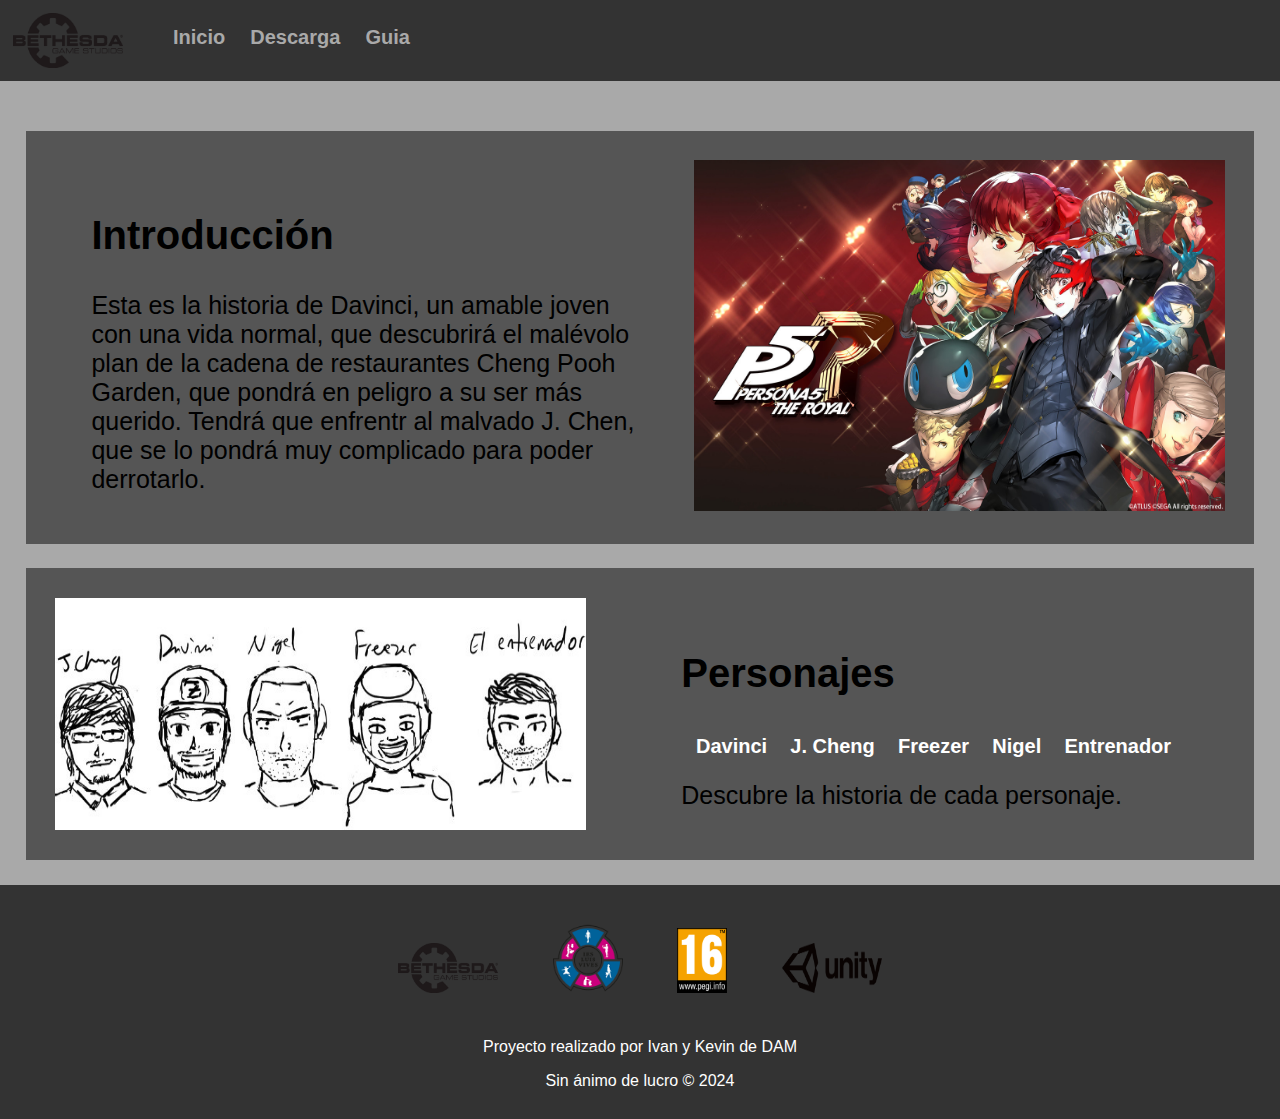
<file: index.html>
<!DOCTYPE html>
<html lang="es">
<link rel="stylesheet" href="css/style.css">

<head>
    <meta charset="UTF-8">
    <meta name="viewport" content="width=device-width, initial-scale=1.0">
    <title>La Familia Davinci</title>
</head>

<body>
    <script src="js/index.js"></script>
    <header>
        <img src="resources/images/logo.png" />
        <h1><a href="index.html">Inicio</a></h1>
        <h1><a href="download.html">Descarga</a></h1>
        <h1><a href="guide.html">Guia</a></h1>

    </header>
    <main>
        <section id="introduccion" class="flex-container">
            <div class="text-container">
                <h2>Introducción</h2>
                <p>Esta es la historia de Davinci, un amable joven con una vida normal, que descubrirá el malévolo plan
                    de la cadena
                    de restaurantes Cheng Pooh Garden, que pondrá en peligro a su ser más querido.
                    Tendrá que enfrentr al malvado J. Chen, que se lo pondrá muy complicado para poder derrotarlo.
                </p>
            </div>
            <div class="image-container">
                <img src="resources/images/logo2.jpeg" alt="Descripción de la imagen">
            </div>
        </section>
        <section id="personajes" class="flex-container">
            <div class="image-container">
                <img id="characters-image" src="resources/images/characters.jpeg">
            </div>
            <div class="text-container">
                <h2>Personajes</h2>
                <nav>
                    <a href="#"
                        onclick="cambiarTexto('Davinci'); changeImage('Davinci'); event.preventDefault()">Davinci</a>
                    <a href="#" onclick="cambiarTexto('J. Cheng'); changeImage('J. Cheng'); event.preventDefault()">J.
                        Cheng</a>
                    <a href="#"
                        onclick="cambiarTexto('Freezer'); changeImage('Freezer'); event.preventDefault()">Freezer</a>
                    <a href="#" onclick="cambiarTexto('Nigel'); changeImage('Nigel'); event.preventDefault()">Nigel</a>
                    <a href="#"
                        onclick="cambiarTexto('Entrenador'); changeImage('Entrenador'); event.preventDefault()">Entrenador</a>

                </nav>
                <p id="descripcion-personaje">Descubre la historia de cada personaje.</p>
            </div>
        </section>
    </main>
    <footer>
        <div class="footer-container">
            <img src="resources/images/logo.png" alt="Descripción de la imagen">
            <img src="resources/images/luisvives.png" alt="Descripción de la imagen" class="luisvives">
            <img src="resources/images/pegi.png" alt="Descripción de la imagen" class="pegi">
            <img src="resources/images/unity.png" alt="Descripción de la imagen">
        </div>
        <p>Proyecto realizado por Ivan y Kevin de DAM</p>
        Sin ánimo de lucro © 2024
        <p></p>
    </footer>
</body>

</html>
</file>
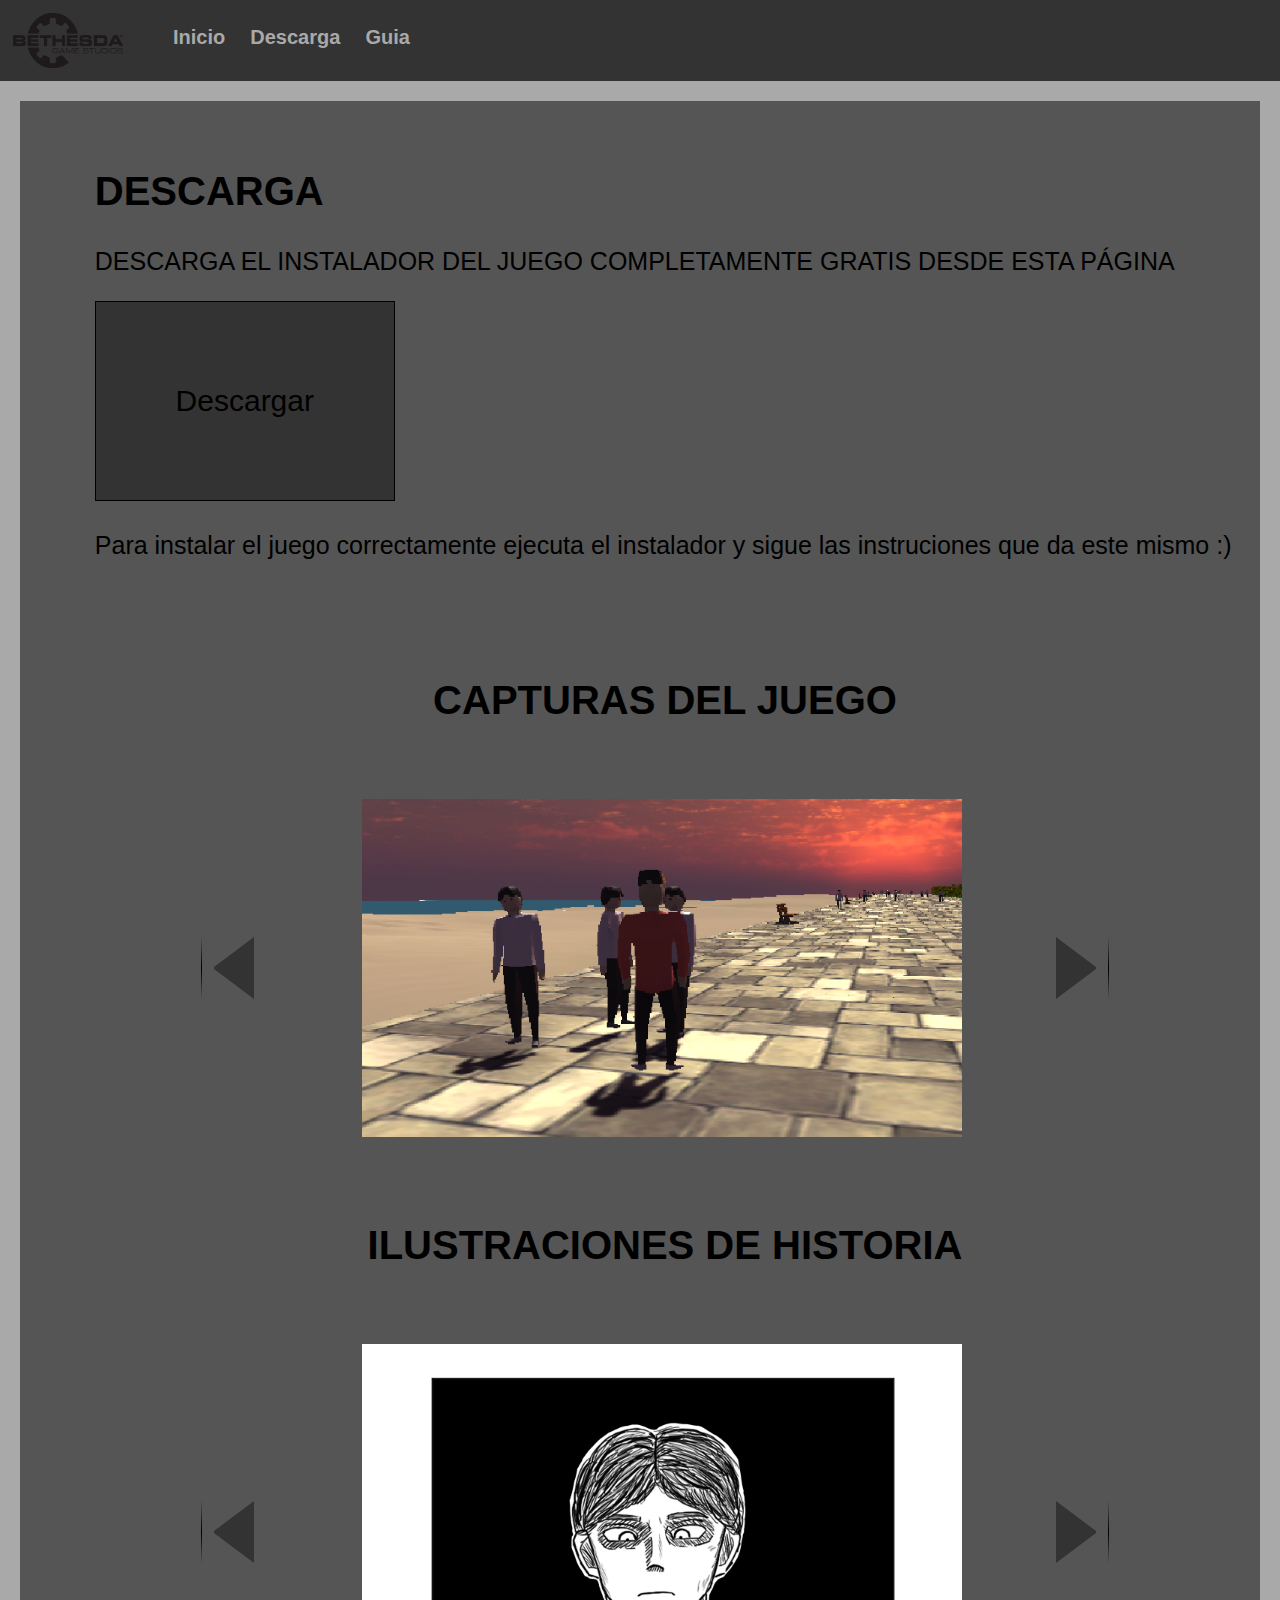
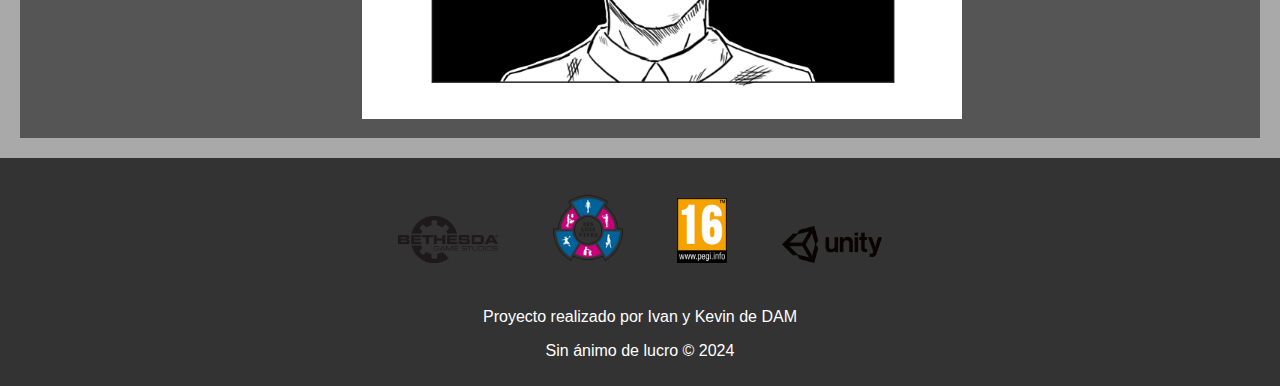
<file: download.html>
<!DOCTYPE html>
<html lang="es">
<link rel="stylesheet" href="css/download.css">

<head>
    <meta charset="UTF-8">
    <meta name="viewport" content="width=device-width, initial-scale=1.0">
    <title>La Familia Davinci - Descarga</title>
</head>

<body>
    <script src="js/download.js"></script>
    <header>
        <img src="resources/images/logo.png" />
        <h1><a href="index.html">Inicio</a></h1>
        <h1><a href="download.html">Descarga</a></h1>
        <h1><a href="guide.html">Guia</a></h1>

    </header>
    <main>
        <section id="introduccion" class="flex-container">
            <div class="text-container">
                <h2>DESCARGA</h2>
                <p>DESCARGA EL INSTALADOR DEL JUEGO COMPLETAMENTE GRATIS DESDE ESTA PÁGINA
                </p>
                <Button onclick="descargarArchivo()">Descargar</Button>
                <p>Para instalar el juego correctamente ejecuta el instalador y sigue las instruciones que da este mismo
                    :)</p>
            </div>
        </section>
        <section id="personajes" class="flex-container">
            <div class="text-container">
                <h2>CAPTURAS DEL JUEGO</h2>
            </div>
        </section>
        <section id="personajes" class="flex-container">
            <div class="image-container">
                <button class="right" onclick="changeGameImage1();"></button>
                <img id="image" src="resources/images/areaCostera_1.png" class="responsive-image" />
                <br><br>
                <button class="left" onclick="changeGameImage2();"></button>
            </div>
        </section>
        <section id="personajes" class="flex-container">
            <div class="text-container">
                <h2>ILUSTRACIONES DE HISTORIA</h2>
            </div>
            <div class="image-container">
                <button class="right" onclick="changeDrawing1();"></button>
                <img id="drawings" src="resources/images/draw1.jpeg" class="responsive-image" />
                <br><br>
                <button class="left" onclick="changeDrawing2();"></button>
            </div>

        </section>

    </main>
    <footer>
        <div class="footer-container">
            <img src="resources/images/logo.png" alt="Descripción de la imagen">
            <img src="resources/images/luisvives.png" alt="Descripción de la imagen" class="luisvives">
            <img src="resources/images/pegi.png" alt="Descripción de la imagen" class="pegi">
            <img src="resources/images/unity.png" alt="Descripción de la imagen">
        </div>
        <p>Proyecto realizado por Ivan y Kevin de DAM</p>
        Sin ánimo de lucro © 2024
        <p></p>
    </footer>
</body>

</html>
</file>
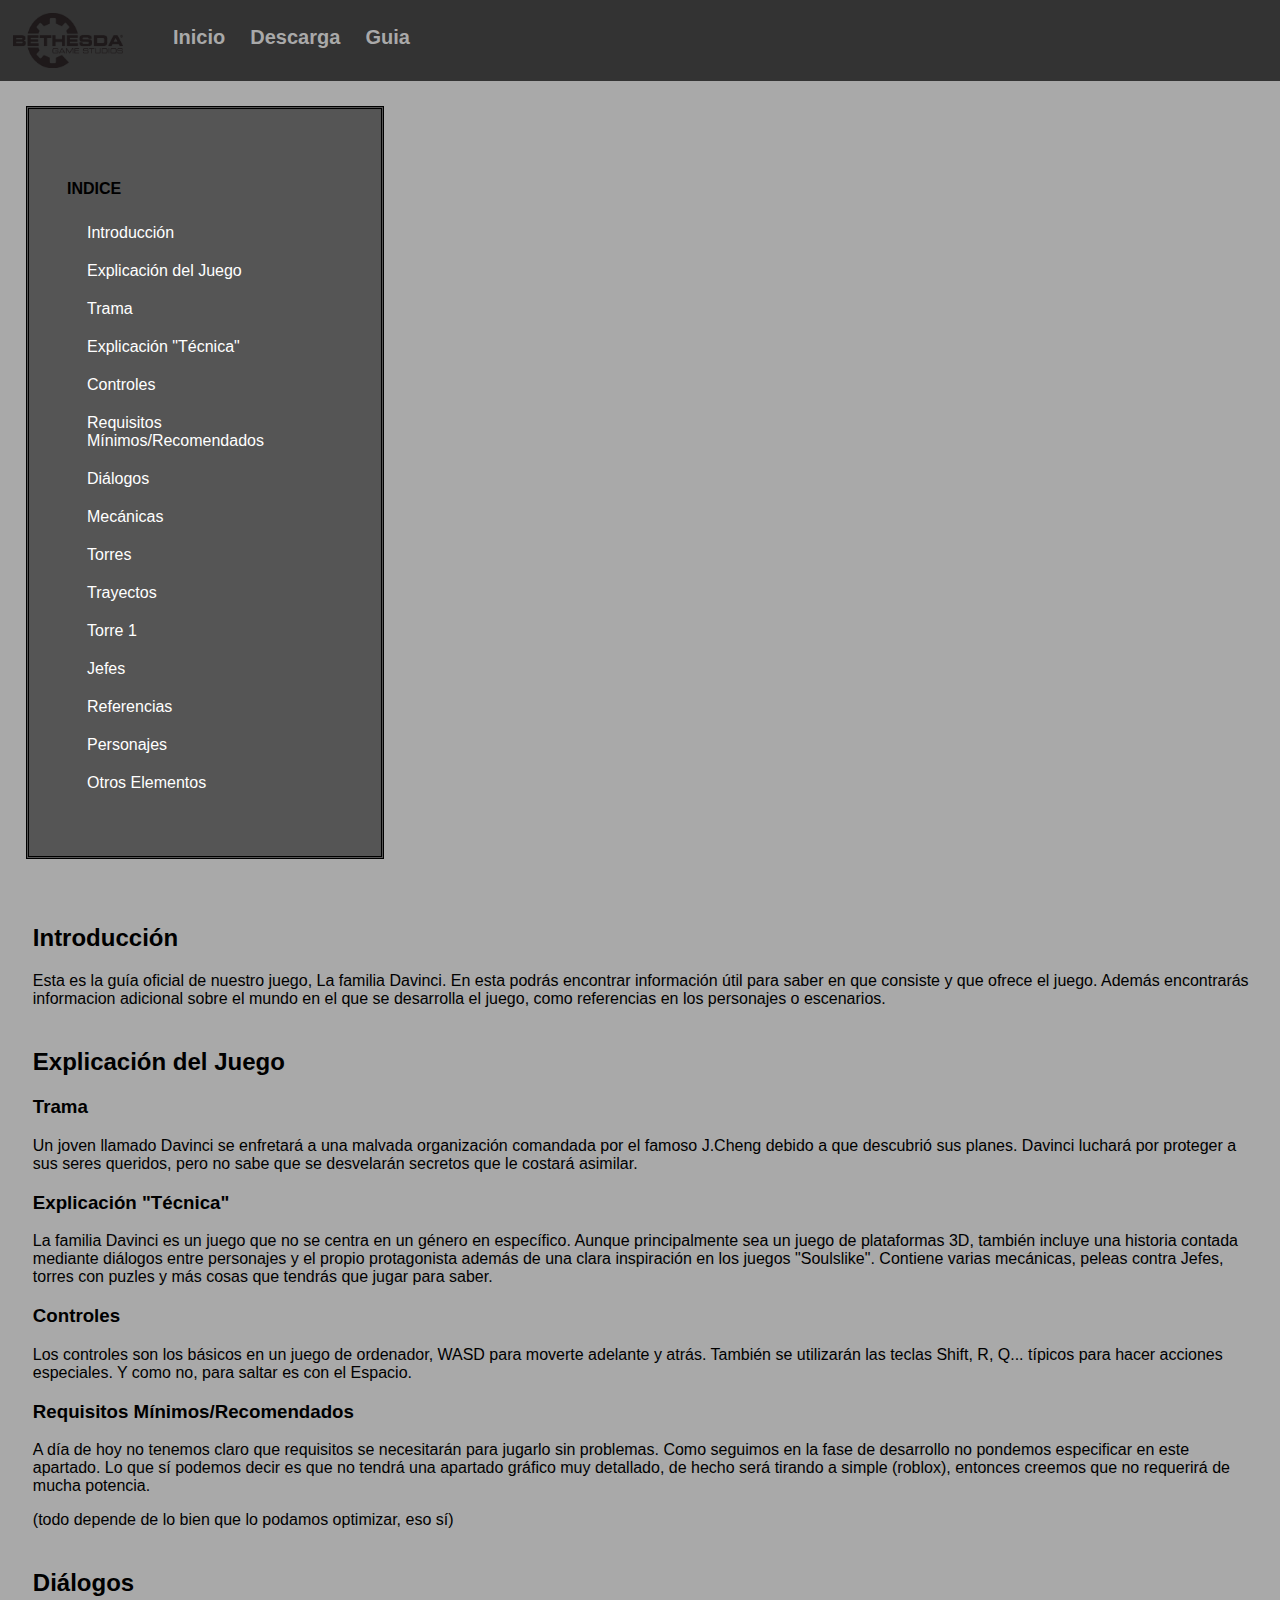
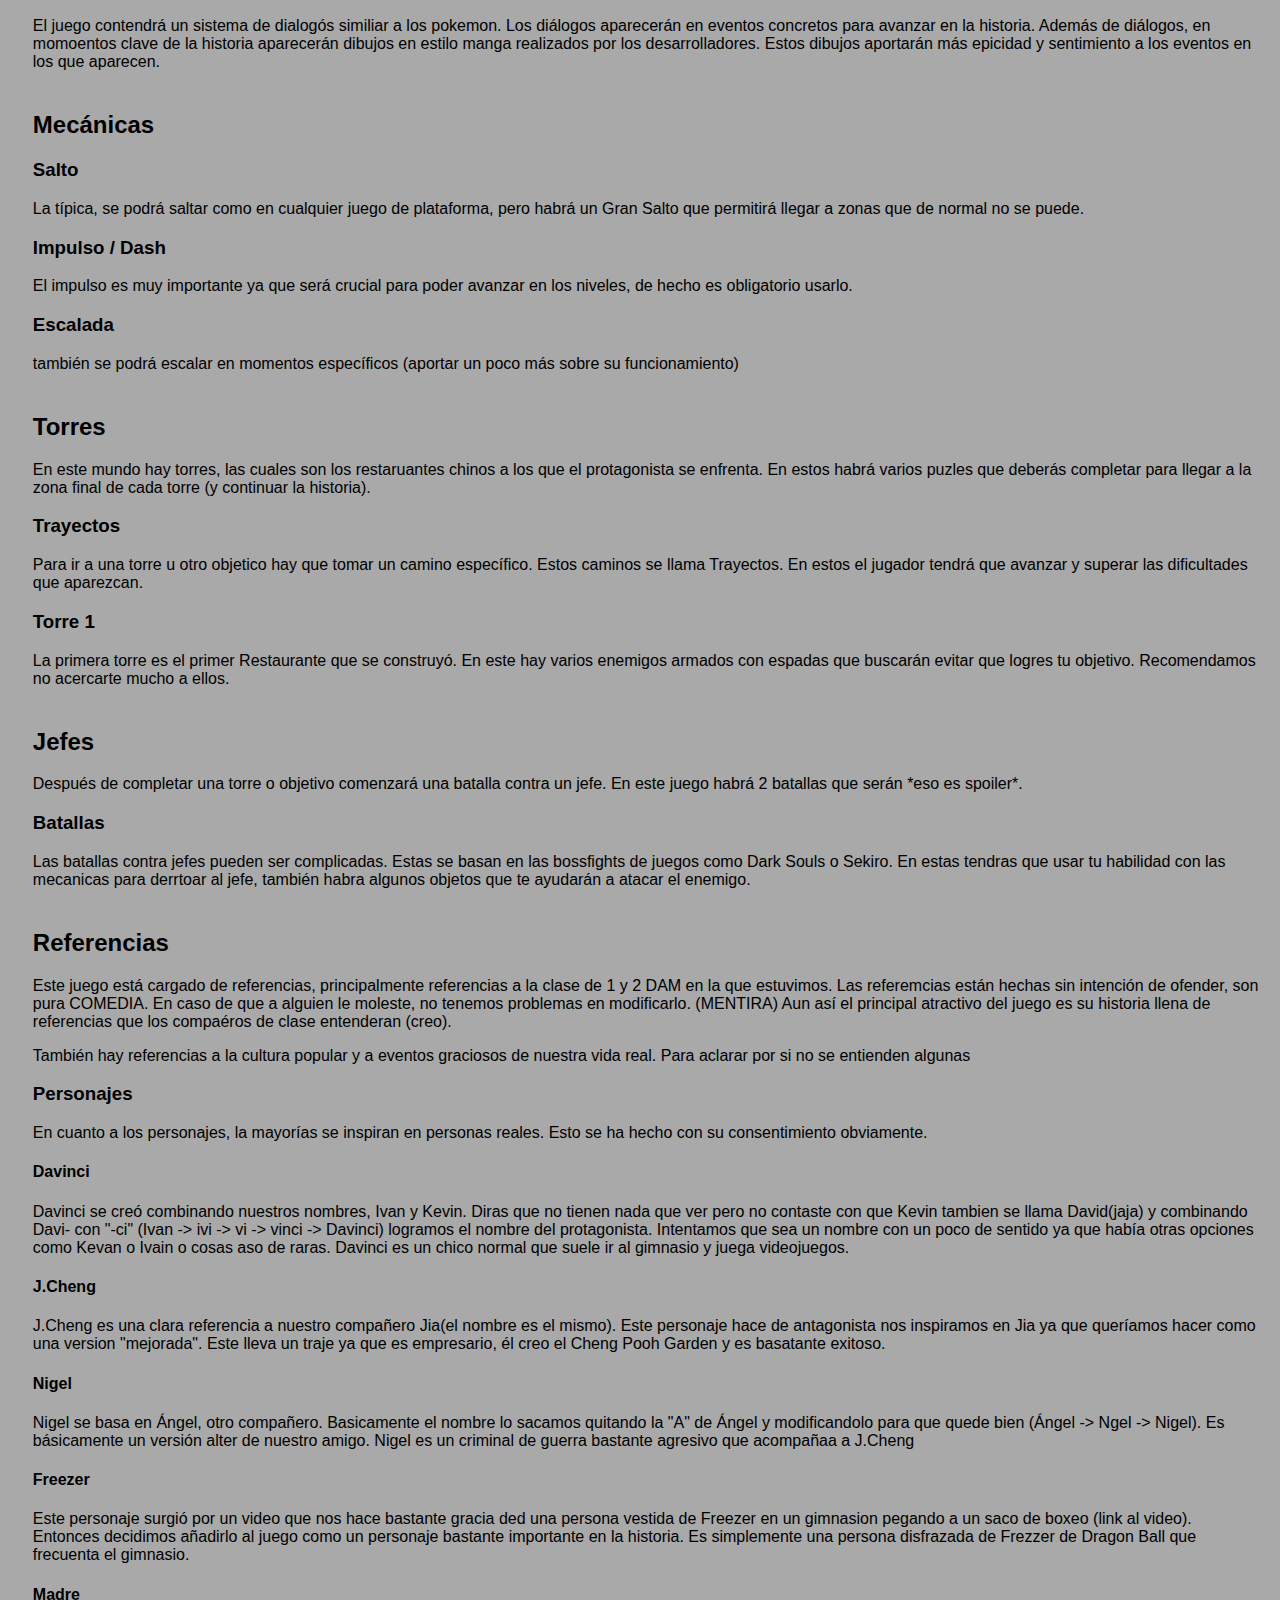
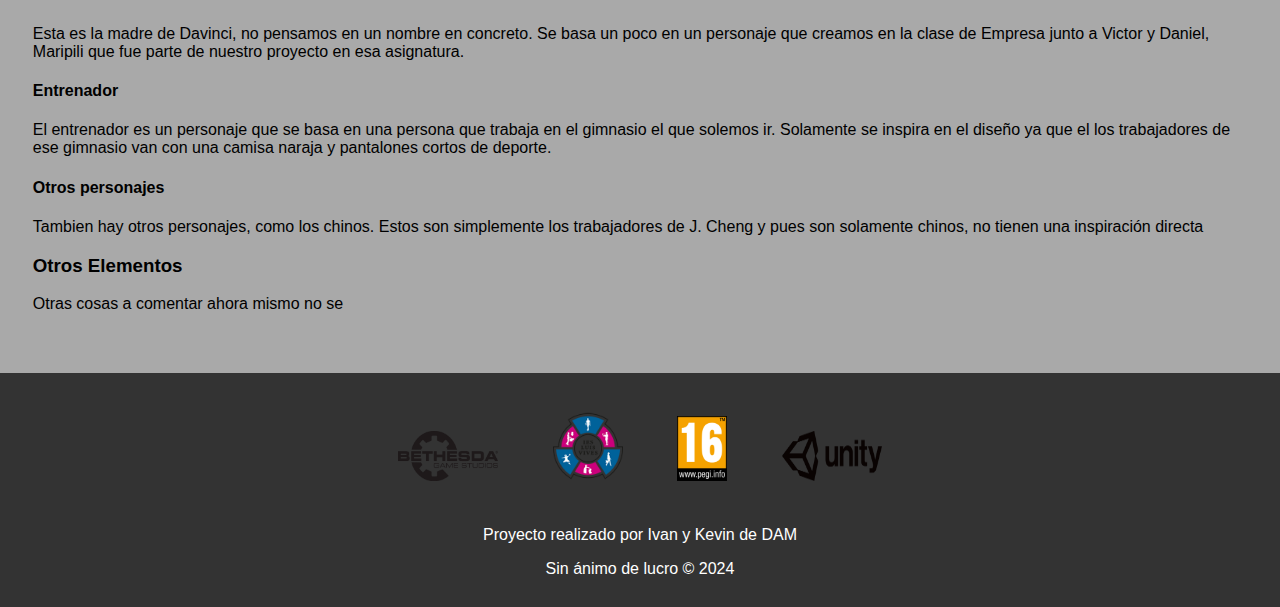
<file: guide.html>
<!DOCTYPE html>
<html lang="es">

<head>
    <meta charset="UTF-8">
    <meta name="viewport" content="width=device-width, initial-scale=1.0">
    <title>La Familia Davinci - Guia</title>
    <link rel="stylesheet" href="css/guide.css">
</head>

<body>
    <header>
        <img src="resources/images/logo.png" />
        <h1><a href="index.html">Inicio</a></h1>
        <h1><a href="download.html">Descarga</a></h1>
        <h1><a href="guide.html">Guia</a></h1>

    </header>
    <nav>
        <ul>
            <li>
                <p><b>INDICE</b></p>
            </li>
            <li><a href="#introduccion">Introducción</a></li>
            <li><a href="#explicacion">Explicación del Juego</a>
                <ul>
                    <li><a href="#trama">Trama</a></li>
                    <li><a href="#explicacion-tecnica">Explicación "Técnica"</a></li>
                    <li><a href="#controles">Controles</a></li>
                    <li><a href="#requisitos">Requisitos Mínimos/Recomendados</a></li>
                </ul>
            </li>
            <li><a href="#dialogos">Diálogos</a></li>
            <li><a href="#mecanicas">Mecánicas</a>
            </li>
            <li><a href="#torres">Torres</a>
                <ul>
                    <li><a href="#trayectos">Trayectos</a></li>
                    <li><a href="#torre1">Torre 1</a></li>
                </ul>
            </li>
            <li><a href="#jefes">Jefes</a>
            </li>
            <li><a href="#referencias">Referencias</a>
                <ul>
                    <li><a href="#personajes">Personajes</a>
                    </li>
                    <li><a href="#otros-elementos">Otros Elementos</a></li>
                </ul>
            </li>
        </ul>
    </nav>
    <main>
        <section id="introduccion">
            <h2>Introducción</h2>
            <p>Esta es la guía oficial de nuestro juego, La familia Davinci. En esta podrás encontrar información útil
                para
                saber en que consiste y que ofrece el juego. Además encontrarás informacion adicional sobre el mundo en
                el que se
                desarrolla el juego, como referencias en los personajes o escenarios.
            </p>
        </section>
        <!-- Más secciones aquí -->
        <section id="explicacion">
            <h2>Explicación del Juego</h2>
            <h3 id="trama">Trama</h3>
            <!-- Contenido de la sección Trama -->
            <p>Un joven llamado Davinci se enfretará a una malvada organización comandada por el famoso J.Cheng debido a
                que
                descubrió sus planes. Davinci luchará por proteger a sus seres queridos, pero no sabe que se desvelarán
                secretos que le
                costará asimilar. </p>
            <h3 id="explicacion-tecnica">Explicación "Técnica"</h3>
            <!-- Contenido de la sección Explicación "Técnica" -->
            <p>La familia Davinci es un juego que no se centra en un género en específico. Aunque principalmente sea un
                juego de plataformas
                3D, también incluye una historia contada mediante diálogos entre personajes y el propio protagonista
                además de una
                clara inspiración en los juegos "Soulslike".
                Contiene varias mecánicas,
                peleas contra Jefes, torres con puzles y más cosas que tendrás que jugar para saber.
            </p>
            <h3 id="controles">Controles</h3>
            <!-- Contenido de la sección Controles -->
            <p>Los controles son los básicos en un juego de ordenador, WASD para moverte adelante y atrás. También se
                utilizarán
                las teclas Shift, R, Q...
                típicos para hacer acciones especiales. Y como no, para saltar es con el Espacio. </p>
            <h3 id="requisitos">Requisitos Mínimos/Recomendados</h3>
            <!-- Contenido de la sección Requisitos Mínimos/Recomendados -->
            <p>A día de hoy no tenemos claro que requisitos se necesitarán para jugarlo sin problemas. Como seguimos en
                la fase de desarrollo
                no pondemos especificar en este apartado. Lo que sí podemos decir es que no tendrá una apartado gráfico
                muy detallado, de hecho será
                tirando a simple (roblox), entonces creemos que no requerirá de mucha potencia.
            </p>
            <p>(todo depende de lo bien que lo podamos optimizar, eso sí)
            </p>
        </section>

        <section id="dialogos">
            <h2>Diálogos</h2>
            <!-- Contenido de la sección Diálogos -->
            <p>El juego contendrá un sistema de dialogós similiar a los pokemon. Los diálogos aparecerán en eventos
                concretos para
                avanzar en la historia.
                Además de diálogos, en momoentos clave de la historia aparecerán dibujos en estilo manga
                realizados por los desarrolladores. Estos dibujos aportarán más epicidad y sentimiento a los eventos
                en los que
                aparecen.
            </p>
        </section>

        <section id="mecanicas">
            <h2>Mecánicas</h2>
            <h3>Salto</h3>
            <!-- Contenido de la sección Salto -->
            <p>La típica, se podrá saltar como en cualquier juego de plataforma, pero habrá un Gran Salto que permitirá
                llegar a zonas
                que de normal no se puede.
            </p>
            <h3>Impulso / Dash</h3>
            <!-- Contenido de la sección Impulso / Dash -->
            <p>El impulso es muy importante ya que será crucial para poder avanzar en los niveles, de hecho es
                obligatorio usarlo. </p>
            <h3>Escalada</h3>
            <!-- Contenido de la sección Impulso / Dash -->
            <p>también se podrá escalar en momentos específicos (aportar un poco más sobre su funcionamiento)</p>

        </section>

        <section id="torres">
            <h2>Torres</h2>
            <p>En este mundo hay torres, las cuales son los restaruantes chinos a los que el protagonista se enfrenta.
                En estos habrá varios
                puzles que deberás completar para llegar a la zona final de cada torre (y continuar la historia).
            </p>
            <h3 id="trayectos">Trayectos</h3>
            <!-- Contenido de la sección Trayectos -->
            <p>Para ir a una torre u otro objetico hay que tomar un camino específico. Estos caminos se
                llama Trayectos.
                En estos el jugador tendrá que avanzar y superar las dificultades que aparezcan.
            </p>
            <h3 id="torre1">Torre 1</h3>
            <!-- Contenido de la sección Torre 1 -->
            <p>La primera torre es el primer Restaurante que se construyó. En este hay varios enemigos armados con
                espadas
                que buscarán evitar que logres tu objetivo. Recomendamos no acercarte mucho a ellos.
            </p>
        </section>

        <section id="jefes">
            <h2>Jefes</h2>
            <p>Después de completar una torre o objetivo comenzará una batalla contra un jefe. En este juego habrá 2
                batallas que
                serán *eso es spoiler*.
            </p>
            <h3>Batallas</h3>
            <p>Las batallas contra jefes pueden ser complicadas. Estas se basan en las bossfights de juegos como Dark
                Souls o Sekiro.
                En estas tendras que usar tu habilidad con las mecanicas para derrtoar al jefe, también habra algunos
                objetos que te
                ayudarán a atacar el enemigo.
            </p>
        </section>

        <section id="referencias">
            <h2>Referencias</h2>
            <p>Este juego está cargado de referencias, principalmente referencias a la clase de 1 y 2 DAM en la que
                estuvimos. Las referemcias
                están hechas sin intención de ofender, son pura COMEDIA. En caso de que a alguien le moleste, no tenemos
                problemas en
                modificarlo. (MENTIRA)
                Aun así el principal atractivo del juego es su historia llena de referencias que los compaéros de clase
                entenderan (creo).
            </p>
            <p>También hay referencias a la cultura popular y a eventos graciosos de nuestra vida real. Para aclarar por
                si no se entienden algunas</p>
            <h3 id="personajes">Personajes</h3>
            <!-- Contenido de la sección Personajes -->
            <p>En cuanto a los personajes, la mayorías se inspiran en personas reales. Esto se ha hecho con su
                consentimiento obviamente. </p>
            <h4>Davinci</h4>
            <p>Davinci se creó combinando nuestros nombres, Ivan y Kevin. Diras que no tienen nada que ver pero no
                contaste con que
                Kevin tambien se llama David(jaja) y combinando Davi- con "-ci" (Ivan -> ivi -> vi -> vinci -> Davinci)
                logramos el nombre del protagonista. Intentamos que
                sea un nombre con un poco de sentido ya que había otras opciones como Kevan o Ivain o cosas aso de
                raras.
                Davinci es un chico normal que suele ir al gimnasio y juega videojuegos.
            </p>
            <h4>J.Cheng</h4>
            <p>J.Cheng es una clara referencia a nuestro compañero Jia(el nombre es el mismo). Este personaje hace de
                antagonista
                nos inspiramos en Jia ya que queríamos hacer como una version "mejorada". Este lleva un traje ya que es
                empresario,
                él creo el Cheng Pooh Garden y es basatante exitoso.
            </p>
            <h4>Nigel</h4>
            <p>Nigel se basa en Ángel, otro compañero. Basicamente el nombre lo sacamos quitando la "A" de Ángel y
                modificandolo para que
                quede bien (Ángel -> Ngel -> Nigel).
                Es básicamente un versión alter de nuestro amigo. Nigel es un criminal de guerra bastante agresivo que
                acompañaa a J.Cheng
            </p>
            <h4>Freezer</h4>
            <p>Este personaje surgió por un video que nos hace bastante gracia ded una persona vestida de Freezer en un
                gimnasion pegando a
                un saco de boxeo (link al video). Entonces decidimos añadirlo al juego como un personaje bastante
                importante en la historia.
                Es simplemente una persona disfrazada de Frezzer de Dragon Ball que frecuenta el gimnasio.
            </p>
            <h4>Madre</h4>
            <p>Esta es la madre de Davinci, no pensamos en un nombre en concreto. Se basa un poco en un personaje que
                creamos en la
                clase de Empresa junto a Victor y Daniel, Maripili que fue parte de nuestro proyecto en esa asignatura.
            </p>
            <h4>Entrenador</h4>
            <p>El entrenador es un personaje que se basa en una persona que trabaja en el gimnasio el que solemos ir.
                Solamente se inspira en
                el diseño ya que el los trabajadores de ese gimnasio van con una camisa naraja y pantalones cortos de
                deporte.
            </p>
            <h4>Otros personajes</h4>
            <p>Tambien hay otros personajes, como los chinos. Estos son simplemente los trabajadores de J. Cheng y pues
                son solamente chinos,
                no tienen una inspiración directa
            </p>
            <h3 id="otros-elementos">Otros Elementos</h3>
            <!-- Contenido de la sección Otros Elementos -->
            <p>Otras cosas a comentar ahora mismo no se</p>
        </section>
    </main>
    <footer>
        <div class="footer-container">
            <img src="resources/images/logo.png" alt="Descripción de la imagen">
            <img src="resources/images/luisvives.png" alt="Descripción de la imagen" class="luisvives">
            <img src="resources/images/pegi.png" alt="Descripción de la imagen" class="pegi">
            <img src="resources/images/unity.png" alt="Descripción de la imagen">
        </div>
        <p>Proyecto realizado por Ivan y Kevin de DAM</p>
        Sin ánimo de lucro © 2024
        <p></p>
    </footer>
</body>

</html>
</file>
<file: css/style.css>
body {
    font-family: Arial, sans-serif;
    margin: 0;
    background-color: #a9a9a9;
    padding: 0;
    max-width: 100vw;
}

header {
    background-color: #333;
    color: #a9a9a9;
    padding: 1%;
    text-align: center;
    display: flex;
}

nav {
    display: flex;
    justify-content: center;
    margin-top: 0px;

    a {
        padding: 1%;
    }
}

nav a {
    color: #fff;
    text-decoration: none;
}

nav a:hover {
    background-color: #555;
}

main {
    padding: 2%;
}

footer {
    background-color: #333;
    color: #fff;
    text-align: center;
    padding: 1%;
}

header h1 {
    margin-right: 2%;
    font-size: 20px;
}

header h1 a {
    color: #a9a9a9;
    text-decoration: none;
}

header h1 a:hover {
    background-color: #555;
}

header img {
    height: 55px;
    width: 110px;
    margin-right: 4%;
}

.flex-container {
    display: flex;
    background-color: #555;
    margin-top: 2%;
}

.text-container {
    flex: 1;
    padding: 2%;
    margin-top: 2%;

    h2 {
        margin-left: 7%;
        font-size: 40px;
    }

    p {
        margin-top: 3%;
        font-size: 25px;
        margin-left: 7%;
    }

    nav {
        display: flex;
        margin-left: 1.5%;

        a {
            font-weight: bold;
            font-size: 20px;
            margin-right: 2%;
        }
    }
}

.image-container {
    flex: 1;
    display: flex;
    justify-content: flex-start;

    img {
        max-width: 90%;
        max-height: 85%;
        margin-right: 5%;
        padding: 5%;
    }
}

.footer-container {
    img {
        width: 100px;
        height: 50px;
        padding: 2%;
    }

    .luisvives {
        width: 70px;
        height: 70px;
        padding: 2%;
    }

    .pegi {
        width: 50px;
        height: 65px;
        padding: 2%;
    }
}
</file>
<file: css/download.css>
body {
    font-family: Arial, sans-serif;
    margin: 0;
    background-color: #a9a9a9;
    padding: 0;
}

header {
    background-color: #333;
    color: #a9a9a9;
    padding: 1%;
    text-align: center;
    display: flex;
}

nav {
    display: flex;
    justify-content: center;
    margin-top: 0px;

    a {
        padding: 10px;
    }
}

nav a {
    color: #fff;
    text-decoration: none;
}

nav a:hover {
    background-color: #555;
}

main {
    padding: 20px;
}

footer {
    background-color: #333;
    color: #fff;
    text-align: center;
    padding: 10px;
}

header h1 {
    margin-right: 2%;
    font-size: 20px;
}

header h1 a {
    color: #a9a9a9;
    text-decoration: none;
}

header h1 a:hover {
    background-color: #555;
}

header img {
    height: 55px;
    width: 110px;
    margin-right: 4%;
}

.flex-container {
    display: flex;
    background-color: #555;

    video {
        margin-bottom: 30px;
        margin-left: 40px;
    }
}

.text-container {
    flex: 1;
    padding: 2%;
    margin-top: 10px;

    h2 {
        margin-left: 50px;
        font-size: 40px;
    }

    p {
        margin-top: 30px;
        font-size: 25px;
        margin-left: 50px;
    }

    button {
        width: 300px;
        height: 200px;
        background-color: #333;
        border: 1px solid black;
        font-size: 30px;
        margin-left: 50px;
        cursor: pointer;
        transition: background-color O.3 ease;

    }

    button:active {
        background-color: #393939;
        /* Cambia el color de fondo al clickear */
    }

    a {
        text-decoration: none;
        /* Quita el subrayado */
        color: black;
    }
}

.image-container {
    display: flex;
    flex: 1;
    justify-content: center;
    /* Centra horizontalmente */
    align-items: center;

    /* Centra verticalmente */
    /* Establece la altura al 100% del viewport */
    img {
        margin-left: 90px;
        max-width: 600px;
        max-height: 700px;
    }

    button {
        width: 80px;
        height: 40px;
        background-color: #333;
        border: 1px solid black;
        font-size: 30px;
        margin-right: 0px;
        margin-left: 30px;
        cursor: pointer;
        transition: background-color O.3 ease;
    }

    .left {
        border-top: 30px solid transparent;
        /* Altura del triángulo */
        border-bottom: 30px solid transparent;
        /* Altura del triángulo */
        border-left: 40px solid #333;
        /* Ancho del triángulo y color */
        background-color: transparent;
    }

    .right {
        border-top: 30px solid transparent;
        /* Altura del triángulo */
        border-bottom: 30px solid transparent;
        /* Altura del triángulo */
        border-right: 40px solid #333;
        /* Ancho del triángulo y color */
        background-color: transparent;
    }

    button:active {
        background-color: #555;
        /* Cambia el color de fondo al clickear */
    }
}

main img {
    max-width: 100%;
    max-height: 100%;
    width: 600px;
    height: 450px;
    margin-right: 5%;
    padding: 2%;
}

.footer-container {
    img {
        max-width: 100px;
        max-height: auto;
        min-height: auto;
        padding: 2%;
    }

    .luisvives {
        width: 70px;
        height: auto;
        padding: 2%;
    }

    .pegi {
        width: 50px;
        height: 65px;
        padding: 2%;
    }
}

.fade-in-out {
    animation: fadeInOut 0.5s ease-in-out;
}

@keyframes fadeInOut {
    0% {
        opacity: 0;
    }

    50% {
        opacity: 1;
    }
}

#personajes {
    display: flex;
    flex-direction: column;
    align-items: center;
}

.responsive-image {
    max-width: 100%;
    /* La imagen nunca será más ancha que su contenedor */
    height: auto;
    /* La altura se ajustará automáticamente para mantener la relación de aspecto */
}
</file>
<file: css/guide.css>
/* Estilos para el header */
body {
    font-family: Arial, sans-serif;
    margin: 0;
    background-color: #a9a9a9;
    padding: 0;
    max-width: 100vw;
}

header {
    background-color: #333;
    color: #a9a9a9;
    padding: 1%;
    text-align: center;
    display: flex;
}

header img {
    height: 55px;
    width: 110px;
    margin-right: 4%;
}

header h1 {
    margin-right: 2%;
    font-size: 20px;
}

header h1 a {
    color: #a9a9a9;
    text-decoration: none;
}

header h1 a:hover {
    background-color: #555;
}

/* Estilos para la navegación */

nav {
    padding: 3%;
    background-color: #555;
    margin: 2%;
    margin-right: 70%;
    border-color: black;
    border-style: double
}

nav ul {
    list-style-type: none;
    padding: 0;
    background-color: #555;
    overflow: hidden;
}

nav ul li a {
    display: grid;
    padding: 10px 20px;
    color: #fff;
    text-decoration: none;
}

nav ul li a:hover {
    background-color: #777;
}

/* Estilos para el contenido principal */
main {
    padding: 20px;
    margin-left: 1%;
}

main section {
    margin-bottom: 40px;
}

/* Estilos específicos para cada sección */
/* Puedes agregar más estilos según sea necesario */
footer {
    background-color: #333;
    color: #fff;
    text-align: center;
    padding: 1%;
}

.footer-container {
    img {
        width: 100px;
        height: 50px;
        padding: 2%;
    }

    .luisvives {
        width: 70px;
        height: 70px;
        padding: 2%;
    }

    .pegi {
        width: 50px;
        height: 65px;
        padding: 2%;
    }
}
</file>
